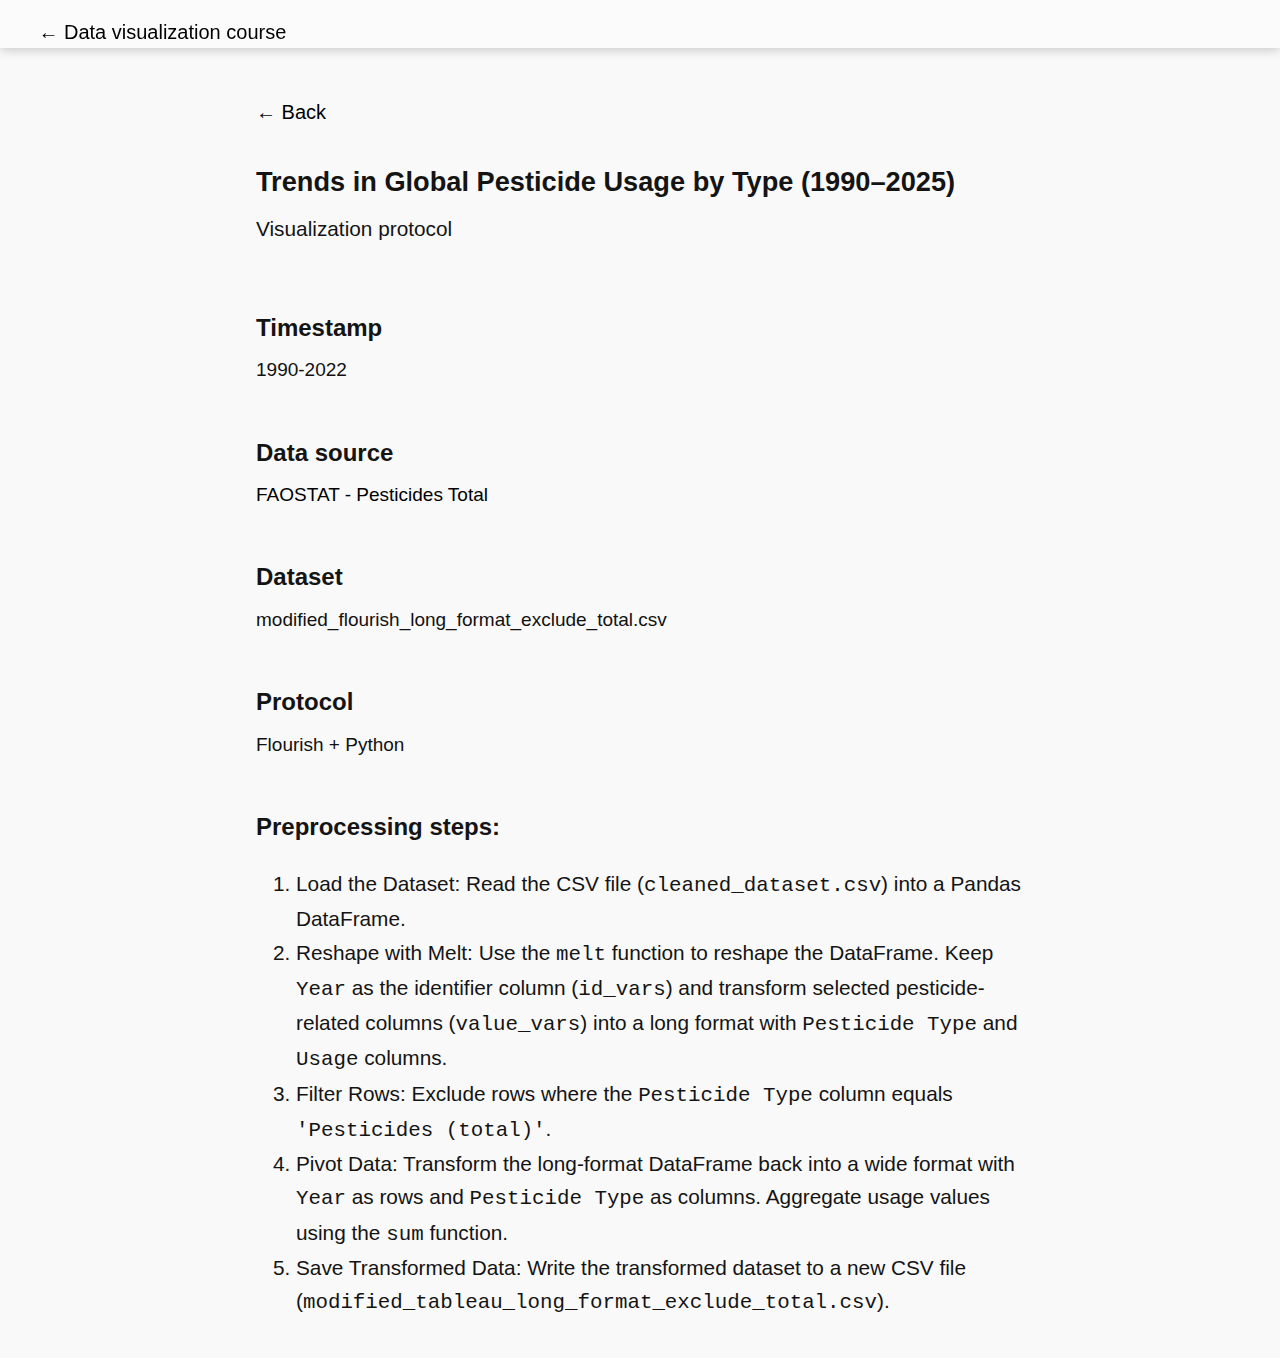
<file: assets/dataviz/protocols/01/index.html>
<!DOCTYPE html>
<html>
	<head>
		<meta charset="utf-8">
		<title>Page title | Data visualization course</title>
		<meta name="description" content="Project description">
		<meta name="author" content="Authors' name and surname">
		<meta name="viewport" content="width=device-width, initial-scale=1">
		<!-- allow webpage to be run in full-screen mode -->
		<meta name="mobile-web-app-capable" content="yes">
		<meta name="apple-mobile-web-app-capable" content="yes">
		<!-- set nav bar color -->
		<meta name="theme-color" content="black"> <!-- Chrome, Firefox OS and Opera -->
		<meta name="msapplication-navbutton-color" content="black"> <!-- Windows Phone -->
		<meta name="apple-mobile-web-app-status-bar-style" content="black"> <!-- iOS Safari -->
		<link type="text/css" rel="stylesheet" href="../../../style/style.css">
	</head>
	<body>
		<div id="topbar">
			<nav>
				<div class="go_home">
					<a href="../../../../" title="Go back home">
						<span>
							←
						</span>
						<span>
							Data visualization course
						</span>
					</a>
				</div>
			</nav>
		</div>
		<main style="width: 100%;">
			<header class="protocol">
				<span>
					<a href="../../../../index.html#protocol-section1" title="Go back">← Back
					</a>
				</span>
				<h1>
					Trends in Global Pesticide Usage by Type (1990–2025)
				</h1>
				<h2>
					Visualization protocol
				</h2>
			</header>
			<article>
				<section>
					<h4>Timestamp</h4>
					<p>1990-2022</p><br/>
					
					<h4>Data source</h4>
					<p><a href="https://www.fao.org/faostat/en/#data/RP">FAOSTAT - Pesticides Total</a></p><br/>

					<h4>Dataset</h4>
					<p>modified_flourish_long_format_exclude_total.csv</p><br/>
				
					<h4>Protocol</h4>
					<p>Flourish + Python</p><br/>

					<h4>Preprocessing steps:</h4>
					<ol style="font-size: 1.3rem;">
						<li>Load the Dataset: Read the CSV file (<code>cleaned_dataset.csv</code>) into a Pandas DataFrame.</li>
						<li>Reshape with Melt: Use the <code>melt</code> function to reshape the DataFrame. Keep <code>Year</code> as the identifier column (<code>id_vars</code>) and transform selected pesticide-related columns (<code>value_vars</code>) into a long format with <code>Pesticide Type</code> and <code>Usage</code> columns.</li>
						<li>Filter Rows: Exclude rows where the <code>Pesticide Type</code> column equals <code>'Pesticides (total)'</code>.</li>
						<li>Pivot Data: Transform the long-format DataFrame back into a wide format with <code>Year</code> as rows and <code>Pesticide Type</code> as columns. Aggregate usage values using the <code>sum</code> function.</li>
						<li>Save Transformed Data: Write the transformed dataset to a new CSV file (<code>modified_tableau_long_format_exclude_total.csv</code>).</li>
					</ol>
				</section>
			</article>
		</main>
	</body>
</html>
</file>
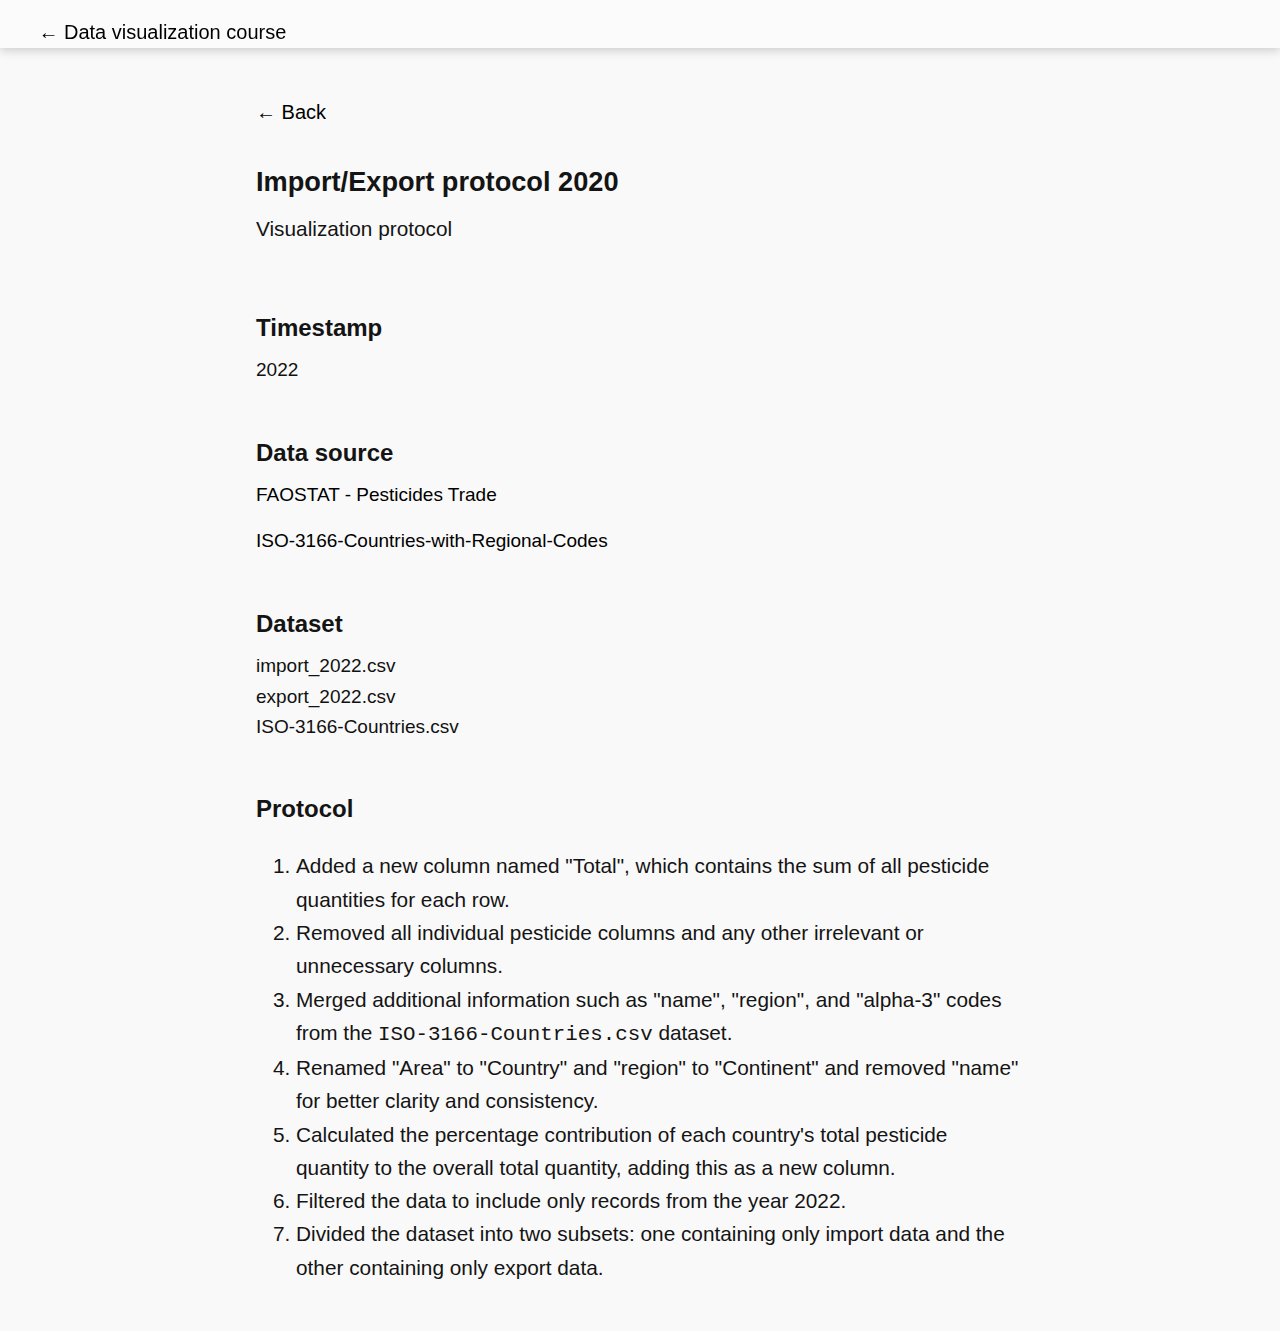
<file: assets/dataviz/protocols/02/index.html>
<!DOCTYPE html>
<html>
	<head>
		<meta charset="utf-8">
		<title>Page title | Data visualization course</title>
		<meta name="description" content="Project description">
		<meta name="author" content="Authors' name and surname">
		<meta name="viewport" content="width=device-width, initial-scale=1">
		<!-- allow webpage to be run in full-screen mode -->
		<meta name="mobile-web-app-capable" content="yes">
		<meta name="apple-mobile-web-app-capable" content="yes">
		<!-- set nav bar color -->
		<meta name="theme-color" content="black"> <!-- Chrome, Firefox OS and Opera -->
		<meta name="msapplication-navbutton-color" content="black"> <!-- Windows Phone -->
		<meta name="apple-mobile-web-app-status-bar-style" content="black"> <!-- iOS Safari -->
		<link type="text/css" rel="stylesheet" href="../../../style/style.css">
	</head>
	<body>
		<div id="topbar">
			<nav>
				<div class="go_home">
					<a href="../../../../" title="Go back home">
						<span>
							←
						</span>
						<span>
							Data visualization course
						</span>
					</a>
				</div>
			</nav>
		</div>
		<main style="width: 100%;">
			<header class="protocol">
				<span>
					<a href="../../../../index.html#protocol-section2" title="Go back">← Back
					</a>
				</span>
				<h1>
					Import/Export protocol 2020
				</h1>
				<h2>
					Visualization protocol
				</h2>
			</header>
			<article>
				<section>
					<h4>Timestamp</h4>
					<p>2022</p><br/>
					
					<h4>Data source</h4>
					<p><a href="https://www.fao.org/faostat/en/#data/RT">FAOSTAT - Pesticides Trade</a></p>
					<p><a href="https://github.com/lukes/ISO-3166-Countries-with-Regional-Codes/blob/master/all/all.csv">ISO-3166-Countries-with-Regional-Codes</a></p><br/>

					<h4>Dataset</h4>
					<p>
						import_2022.csv<br/>
						export_2022.csv<br/>
						ISO-3166-Countries.csv
					</p><br/>
				
					<h4>Protocol</h4>
					<ol style="font-size: 1.3rem;">
						<li>Added a new column named "Total", which contains the sum of all pesticide quantities for each row.</li>
						<li>Removed all individual pesticide columns and any other irrelevant or unnecessary columns.</li>
						<li>Merged additional information such as "name", "region", and "alpha-3" codes from the <code>ISO-3166-Countries.csv</code> dataset.</li>
						<li>Renamed "Area" to "Country" and "region" to "Continent" and removed "name" for better clarity and consistency.</li>
						<li>Calculated the percentage contribution of each country's total pesticide quantity to the overall total quantity, adding this as a new column.</li>
						<li>Filtered the data to include only records from the year 2022.</li>
						<li>Divided the dataset into two subsets: one containing only import data and the other containing only export data.</li>
					</ol>
				</section>
			</article>
		</main>
	</body>
</html>
</file>
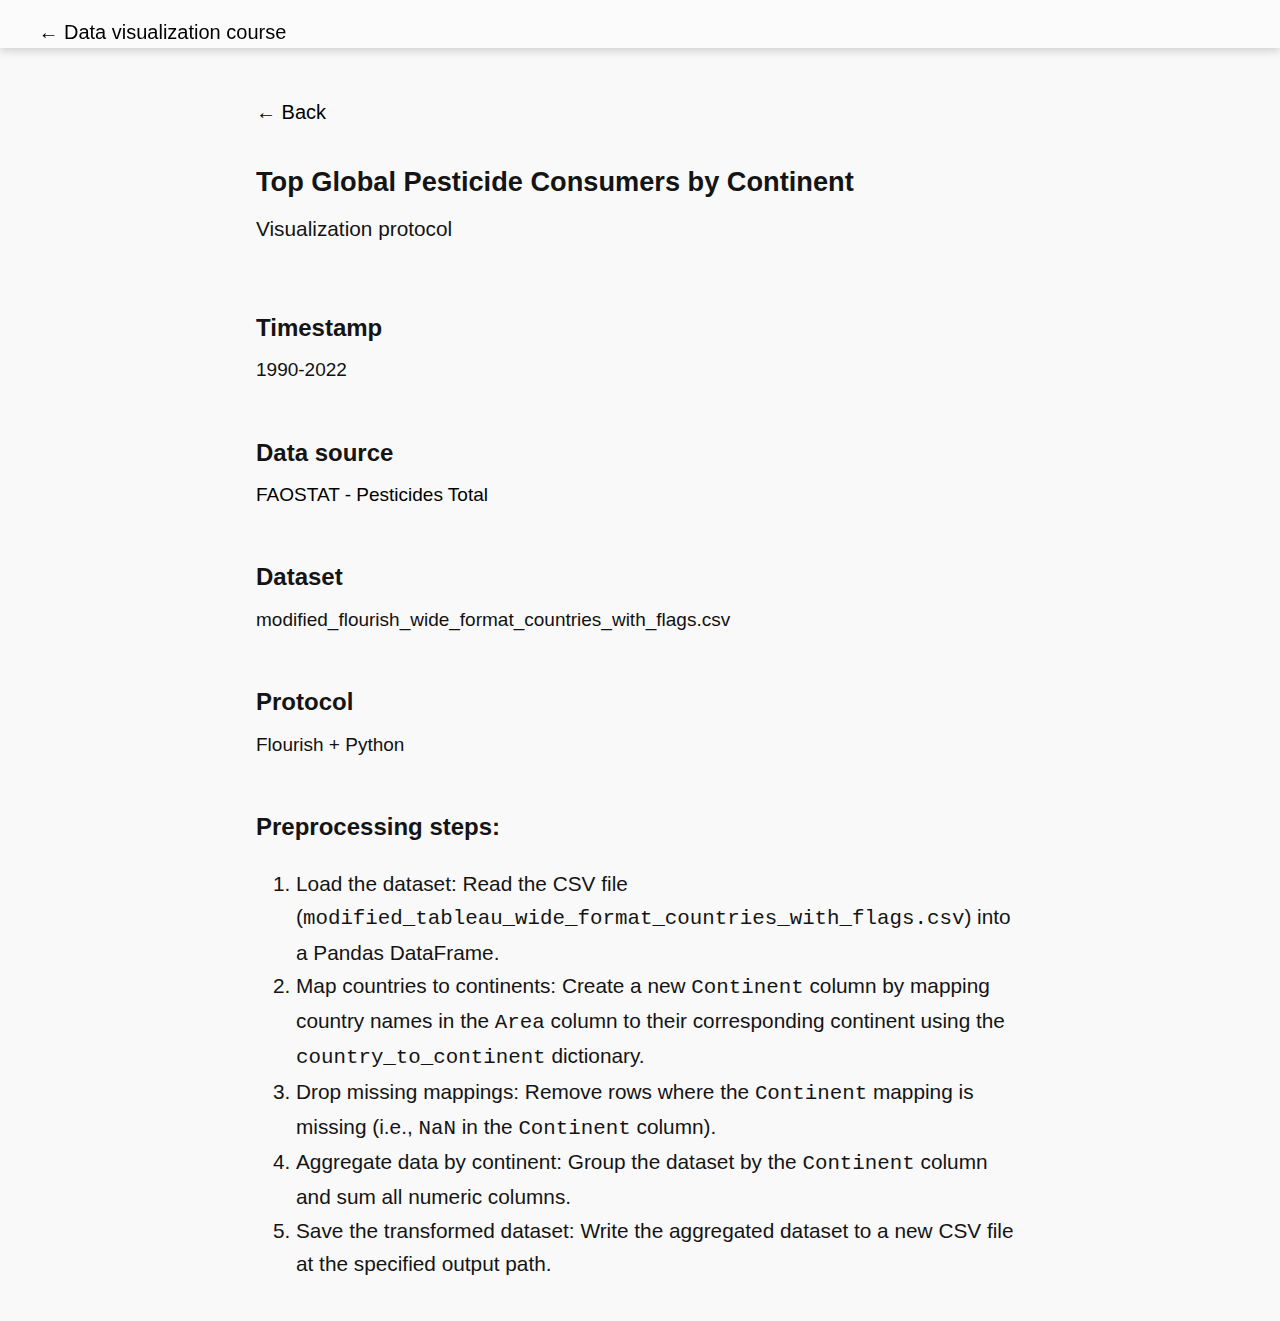
<file: assets/dataviz/protocols/03/index.html>
<!DOCTYPE html>
<html>
	<head>
		<meta charset="utf-8">
		<title>Page title | Data visualization course</title>
		<meta name="description" content="Project description">
		<meta name="author" content="Authors' name and surname">
		<meta name="viewport" content="width=device-width, initial-scale=1">
		<!-- allow webpage to be run in full-screen mode -->
		<meta name="mobile-web-app-capable" content="yes">
		<meta name="apple-mobile-web-app-capable" content="yes">
		<!-- set nav bar color -->
		<meta name="theme-color" content="black"> <!-- Chrome, Firefox OS and Opera -->
		<meta name="msapplication-navbutton-color" content="black"> <!-- Windows Phone -->
		<meta name="apple-mobile-web-app-status-bar-style" content="black"> <!-- iOS Safari -->
		<link type="text/css" rel="stylesheet" href="../../../style/style.css">
	</head>
	<body>
		<div id="topbar">
			<nav>
				<div class="go_home">
					<a href="../../../../" title="Go back home">
						<span>
							←
						</span>
						<span>
							Data visualization course
						</span>
					</a>
				</div>
			</nav>
		</div>
		<main style="width: 100%;">
			<header class="protocol">
				<span>
					<a href="../../../../index.html#protocol-section3" title="Go back">← Back
					</a>
				</span>
				<h1>
					Top Global Pesticide Consumers by Continent
				</h1>
				<h2>
					Visualization protocol
				</h2>
			</header>
			<article>
				<section>
					<h4>Timestamp</h4>
					<p>1990-2022</p><br/>
					
					<h4>Data source</h4>
					<p><a href="https://www.fao.org/faostat/en/#data/RP">FAOSTAT - Pesticides Total</a></p><br/>

					<h4>Dataset</h4>
					<p>modified_flourish_wide_format_countries_with_flags.csv</p><br/>
				
					<h4>Protocol</h4>
					<p>Flourish + Python</p><br/>

					<h4>Preprocessing steps:</h4>
					<ol style="font-size: 1.3rem;">
						<li>Load the dataset: Read the CSV file (<code>modified_tableau_wide_format_countries_with_flags.csv</code>) into a Pandas DataFrame.</li>
						<li>Map countries to continents: Create a new <code>Continent</code> column by mapping country names in the <code>Area</code> column to their corresponding continent using the <code>country_to_continent</code> dictionary.</li>
						<li>Drop missing mappings: Remove rows where the <code>Continent</code> mapping is missing (i.e., <code>NaN</code> in the <code>Continent</code> column).</li>
						<li>Aggregate data by continent: Group the dataset by the <code>Continent</code> column and sum all numeric columns.</li>
						<li>Save the transformed dataset: Write the aggregated dataset to a new CSV file at the specified output path.</li>
					</ol>
				</section>
			</article>
		</main>
	</body>
</html>
</file>
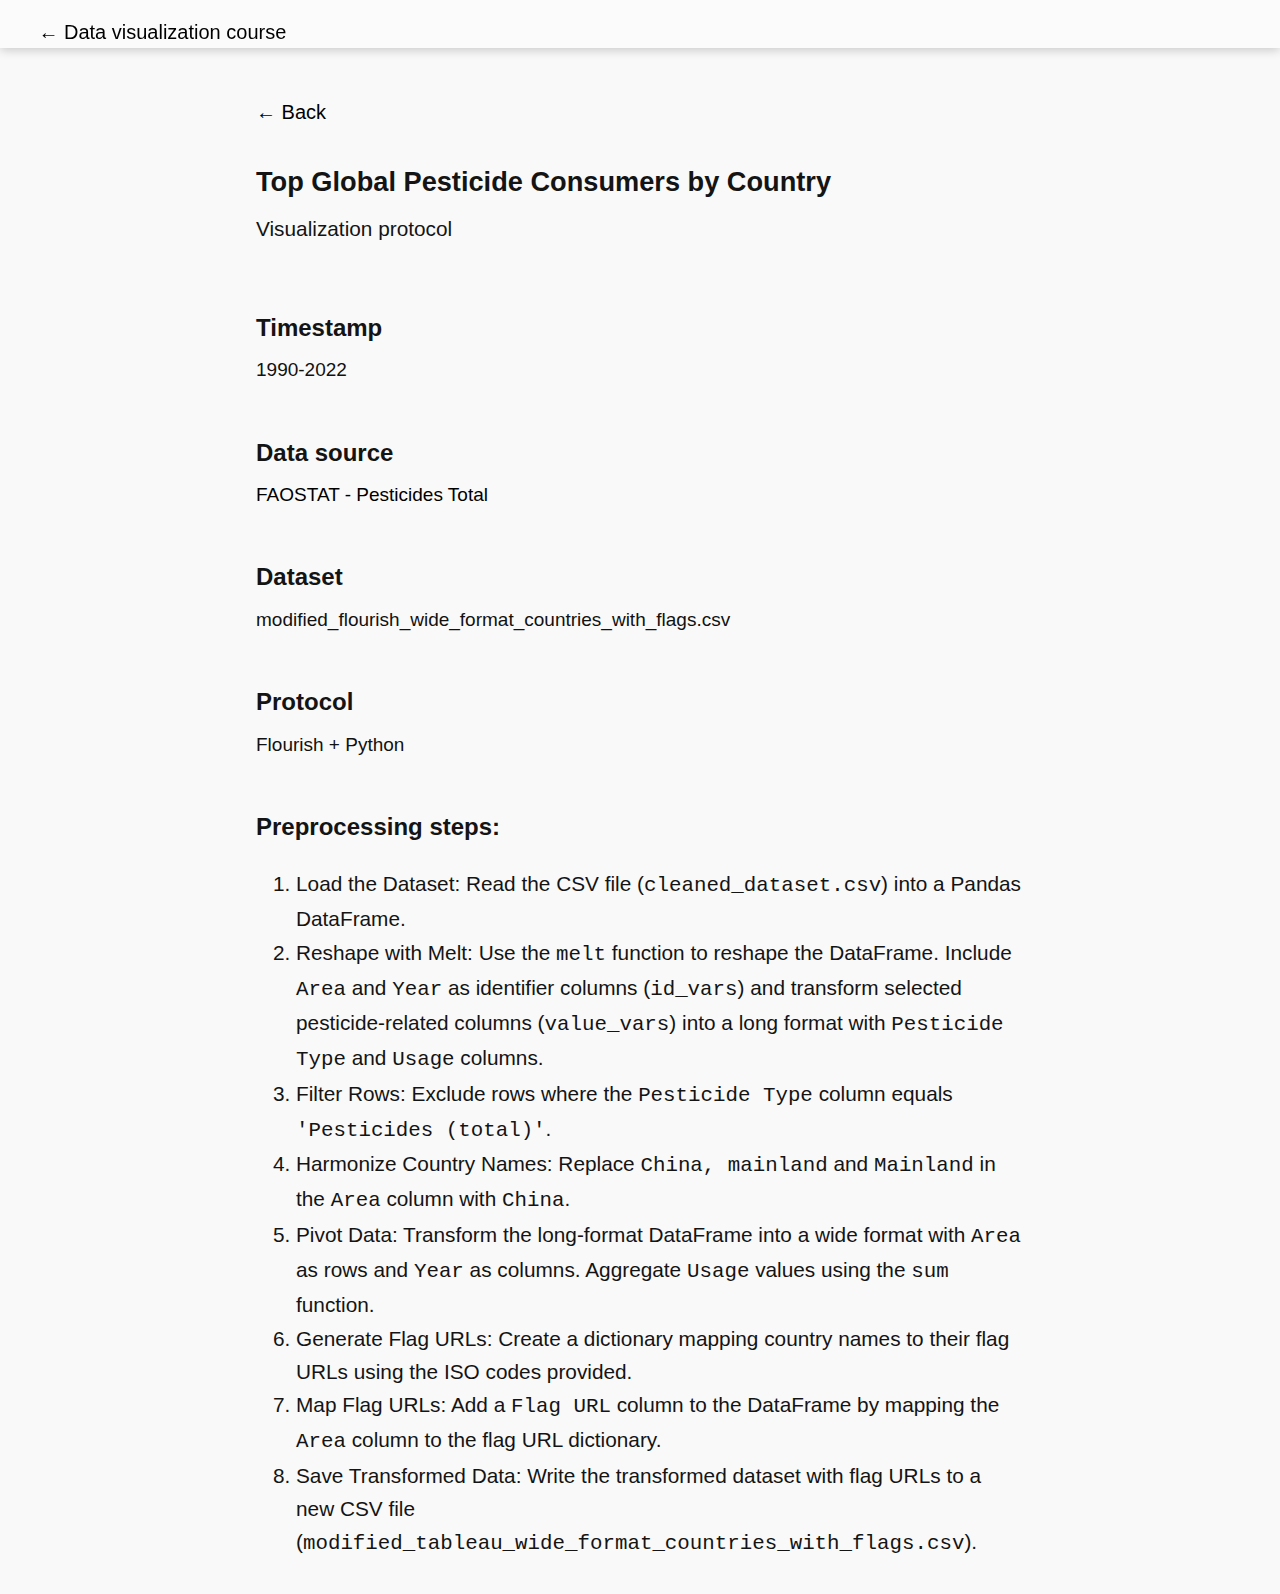
<file: assets/dataviz/protocols/04/index.html>
<!DOCTYPE html>
<html>
	<head>
		<meta charset="utf-8">
		<title>Page title | Data visualization course</title>
		<meta name="description" content="Project description">
		<meta name="author" content="Authors' name and surname">
		<meta name="viewport" content="width=device-width, initial-scale=1">
		<!-- allow webpage to be run in full-screen mode -->
		<meta name="mobile-web-app-capable" content="yes">
		<meta name="apple-mobile-web-app-capable" content="yes">
		<!-- set nav bar color -->
		<meta name="theme-color" content="black"> <!-- Chrome, Firefox OS and Opera -->
		<meta name="msapplication-navbutton-color" content="black"> <!-- Windows Phone -->
		<meta name="apple-mobile-web-app-status-bar-style" content="black"> <!-- iOS Safari -->
		<link type="text/css" rel="stylesheet" href="../../../style/style.css">
	</head>
	<body>
		<div id="topbar">
			<nav>
				<div class="go_home">
					<a href="../../../../" title="Go back home">
						<span>
							←
						</span>
						<span>
							Data visualization course
						</span>
					</a>
				</div>
			</nav>
		</div>
		<main style="width: 100%;">
			<header class="protocol">
				<span>
					<a href="../../../../index.html#protocol-section4" title="Go back">← Back
					</a>
				</span>
				<h1>
					Top Global Pesticide Consumers by Country
				</h1>
				<h2>
					Visualization protocol
				</h2>
			</header>
			<article>
				<section>
					<h4>Timestamp</h4>
					<p>1990-2022</p><br/>
					
					<h4>Data source</h4>
					<p><a href="https://www.fao.org/faostat/en/#data/RP">FAOSTAT - Pesticides Total</a></p><br/>

					<h4>Dataset</h4>
					<p>modified_flourish_wide_format_countries_with_flags.csv</p><br/>
				
					<h4>Protocol</h4>
					<p>Flourish + Python</p><br/>

					<h4>Preprocessing steps:</h4>
					<ol style="font-size: 1.3rem;">
						<li>Load the Dataset: Read the CSV file (<code>cleaned_dataset.csv</code>) into a Pandas DataFrame.</li>
						<li>Reshape with Melt: Use the <code>melt</code> function to reshape the DataFrame. Include <code>Area</code> and <code>Year</code> as identifier columns (<code>id_vars</code>) and transform selected pesticide-related columns (<code>value_vars</code>) into a long format with <code>Pesticide Type</code> and <code>Usage</code> columns.</li>
						<li>Filter Rows: Exclude rows where the <code>Pesticide Type</code> column equals <code>'Pesticides (total)'</code>.</li>
						<li>Harmonize Country Names: Replace <code>China, mainland</code> and <code>Mainland</code> in the <code>Area</code> column with <code>China</code>.</li>
						<li>Pivot Data: Transform the long-format DataFrame into a wide format with <code>Area</code> as rows and <code>Year</code> as columns. Aggregate <code>Usage</code> values using the <code>sum</code> function.</li>
						<li>Generate Flag URLs: Create a dictionary mapping country names to their flag URLs using the ISO codes provided.</li>
						<li>Map Flag URLs: Add a <code>Flag URL</code> column to the DataFrame by mapping the <code>Area</code> column to the flag URL dictionary.</li>
						<li>Save Transformed Data: Write the transformed dataset with flag URLs to a new CSV file (<code>modified_tableau_wide_format_countries_with_flags.csv</code>).</li>
					</ol>
				</section>
			</article>
		</main>
	</body>
</html>
</file>
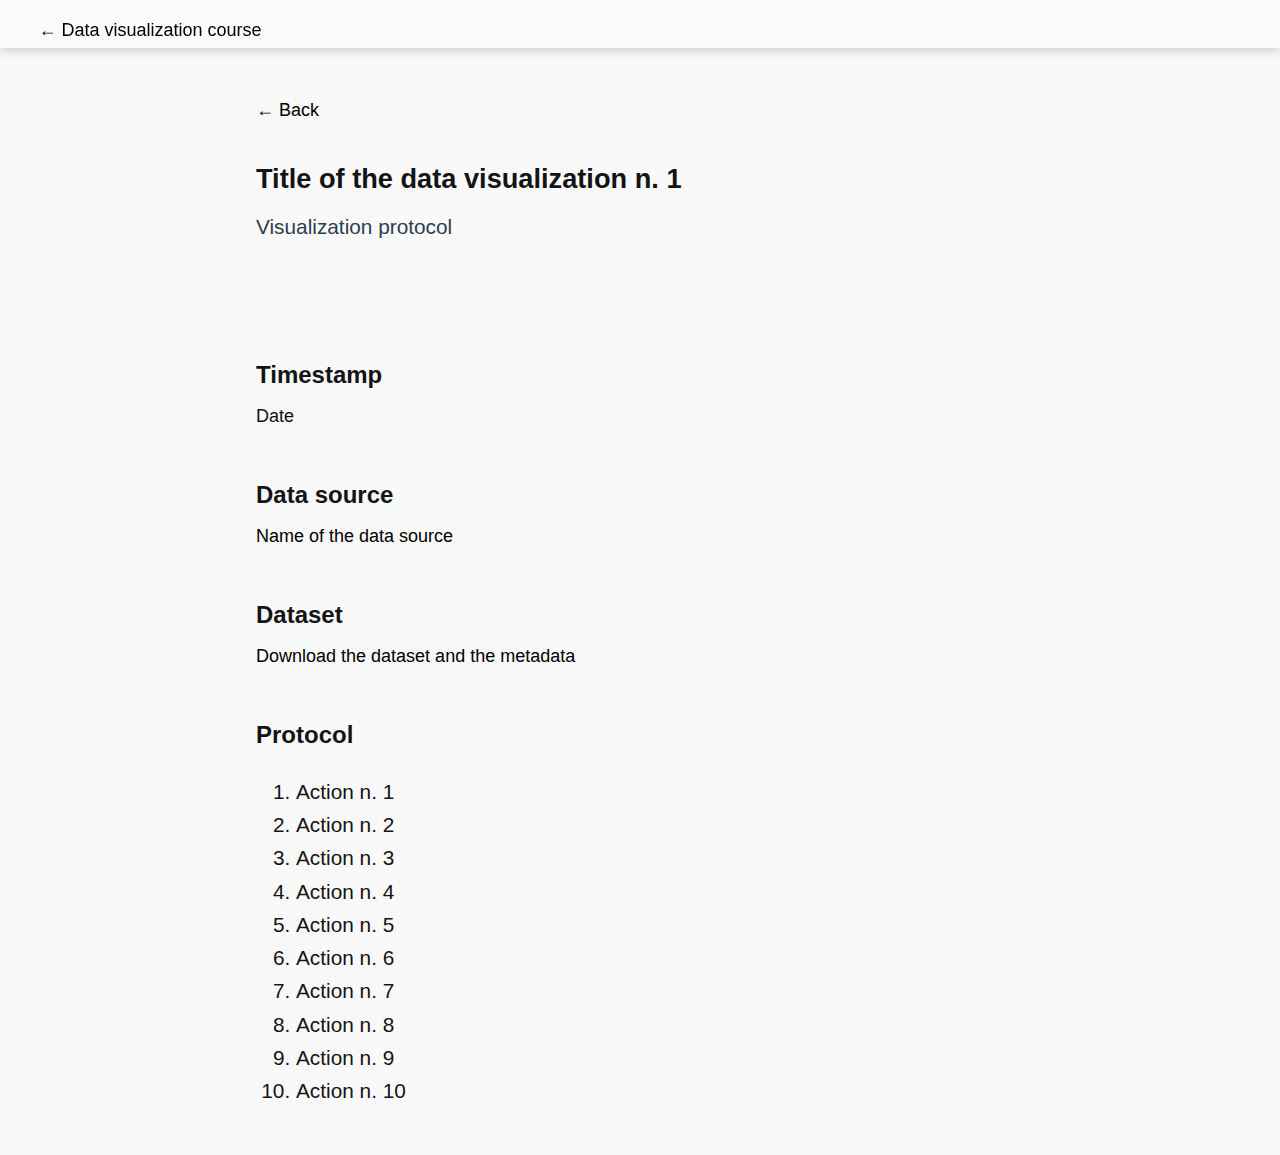
<file: template/assets/dataviz/protocols/01/index.html>
<!DOCTYPE html>
<html>
	<head>
		<meta charset="utf-8">
		<title>Page title | Data visualization course</title>
		<meta name="description"content="Project description">
		<meta name="author" content="Authors' name and ssurname">
		<meta name="viewport" content="width=device-width, initial-scale=1">
		<!-- allow webpage to be run in full-screen mode -->
		<meta name="mobile-web-app-capable" content="yes">
		<meta name="apple-mobile-web-app-capable" content="yes">
		<!-- set nav bar color -->
		<meta name="theme-color" content="black"> <!-- Chrome, Firefox OS and Opera -->
		<meta name="msapplication-navbutton-color" content="black"> <!-- Windows Phone -->
		<meta name="apple-mobile-web-app-status-bar-style" content="black"> <!-- iOS Safari -->
		<link type="text/css" rel="stylesheet" href="../../../style/style.css">	
	</head>
	<body>
		<div id="topbar">
			<nav>
				<div class="go_home">
					<a href="../../../../" title="Go back home">
						<span>
							←
						</span>
						<span>
							Data visualization course
						</span>
					</a>
				</div>
			</nav>
		</div>
		<main style="width: 100%;">
			<header class="protocol">
				<span>
					<a href="../../../../" title="Go back">
						← Back
					</a>
				</span>
				<h1>
					Title of the data visualization n. 1
				</h1>
				<h2>
					Visualization protocol
				</h2>
			</header>
			<article>
				<section>
					<h4>Timestamp</h4>
					<p>Date</p><br/>
					
					<h4>Data source</h4>
					<p><a href="https://github.com/CSSEGISandData/COVID-19/blob/master/csse_covid_19_data/csse_covid_19_time_series/time_series_covid19_deaths_global.csv">Name of the data source</a></p><br/>

					<h4>Dataset</h4>
					<p>
						<a href="../../dataset+metadata.zip">Download the dataset and the metadata</a>
					</p><br/>
				
					<h4>Protocol</h4>
					<ol style="font-size: 1.3rem;">
						<li>Action n. 1</li>
						<li>Action n. 2</li>
						<li>Action n. 3</li>
						<li>Action n. 4</li>
						<li>Action n. 5</li>
						<li>Action n. 6</li>
						<li>Action n. 7</li>
						<li>Action n. 8</li>
						<li>Action n. 9</li>
						<li>Action n. 10</li>
					</ol>
					
				</section>
			</article>
		</main>
	</body>
</html>
</file>
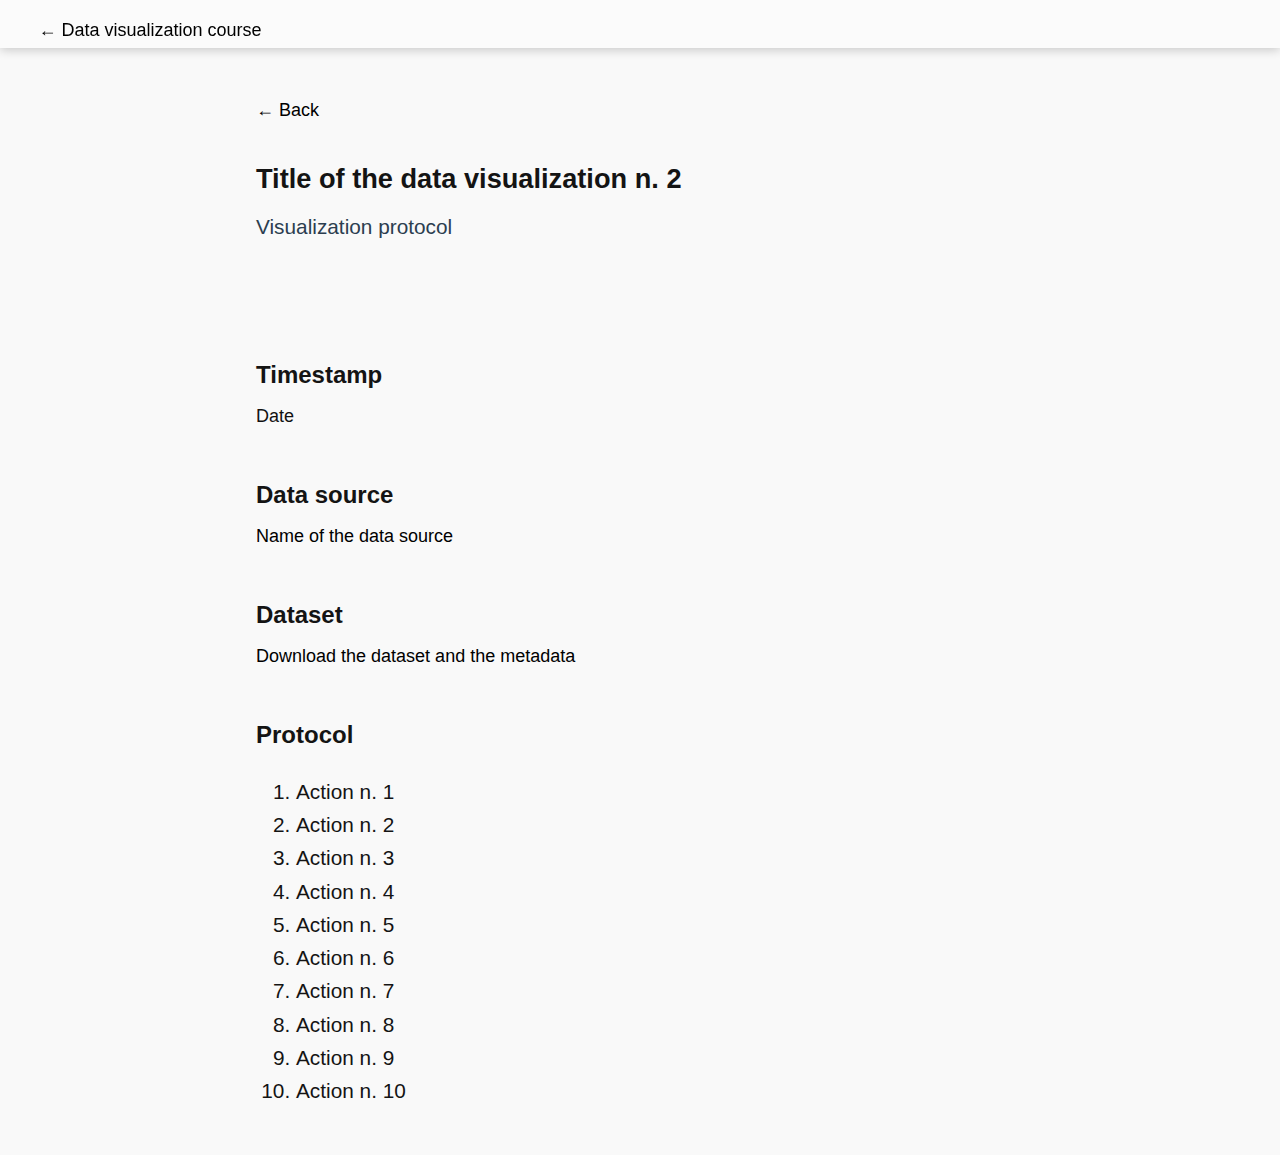
<file: template/assets/dataviz/protocols/02/index.html>
<!DOCTYPE html>
<html>
	<head>
		<meta charset="utf-8">
		<title>Page title | Data visualization course</title>
		<meta name="description"content="Project description">
		<meta name="author" content="Authors' name and ssurname">
		<meta name="viewport" content="width=device-width, initial-scale=1">
		<!-- allow webpage to be run in full-screen mode -->
		<meta name="mobile-web-app-capable" content="yes">
		<meta name="apple-mobile-web-app-capable" content="yes">
		<!-- set nav bar color -->
		<meta name="theme-color" content="black"> <!-- Chrome, Firefox OS and Opera -->
		<meta name="msapplication-navbutton-color" content="black"> <!-- Windows Phone -->
		<meta name="apple-mobile-web-app-status-bar-style" content="black"> <!-- iOS Safari -->
		<link type="text/css" rel="stylesheet" href="../../../style/style.css">	
	</head>
	<body>
		<div id="topbar">
			<nav>
				<div class="go_home">
					<a href="../../../../" title="Go back home">
						<span>
							←
						</span>
						<span>
							Data visualization course
						</span>
					</a>
				</div>
			</nav>
		</div>
		<main style="width: 100%;">
			<header class="protocol">
				<span>
					<a href="../../../../" title="Go back">
						← Back
					</a>
				</span>
				<h1>
					Title of the data visualization n. 2
				</h1>
				<h2>
					Visualization protocol
				</h2>
			</header>
			<article>
				<section>
					<h4>Timestamp</h4>
					<p>Date</p><br/>
					
					<h4>Data source</h4>
					<p><a href="https://github.com/CSSEGISandData/COVID-19/blob/master/csse_covid_19_data/csse_covid_19_time_series/time_series_covid19_deaths_global.csv">Name of the data source</a></p><br/>

					<h4>Dataset</h4>
					<p>
						<a href="../../dataset+metadata.zip">Download the dataset and the metadata</a>
					</p><br/>
					
					<h4>Protocol</h4>
					<ol style="font-size: 1.3rem;">
						<li>Action n. 1</li>
						<li>Action n. 2</li>
						<li>Action n. 3</li>
						<li>Action n. 4</li>
						<li>Action n. 5</li>
						<li>Action n. 6</li>
						<li>Action n. 7</li>
						<li>Action n. 8</li>
						<li>Action n. 9</li>
						<li>Action n. 10</li>
					</ol>
					
				</section>
			</article>
		</main>
	</body>
</html>
</file>
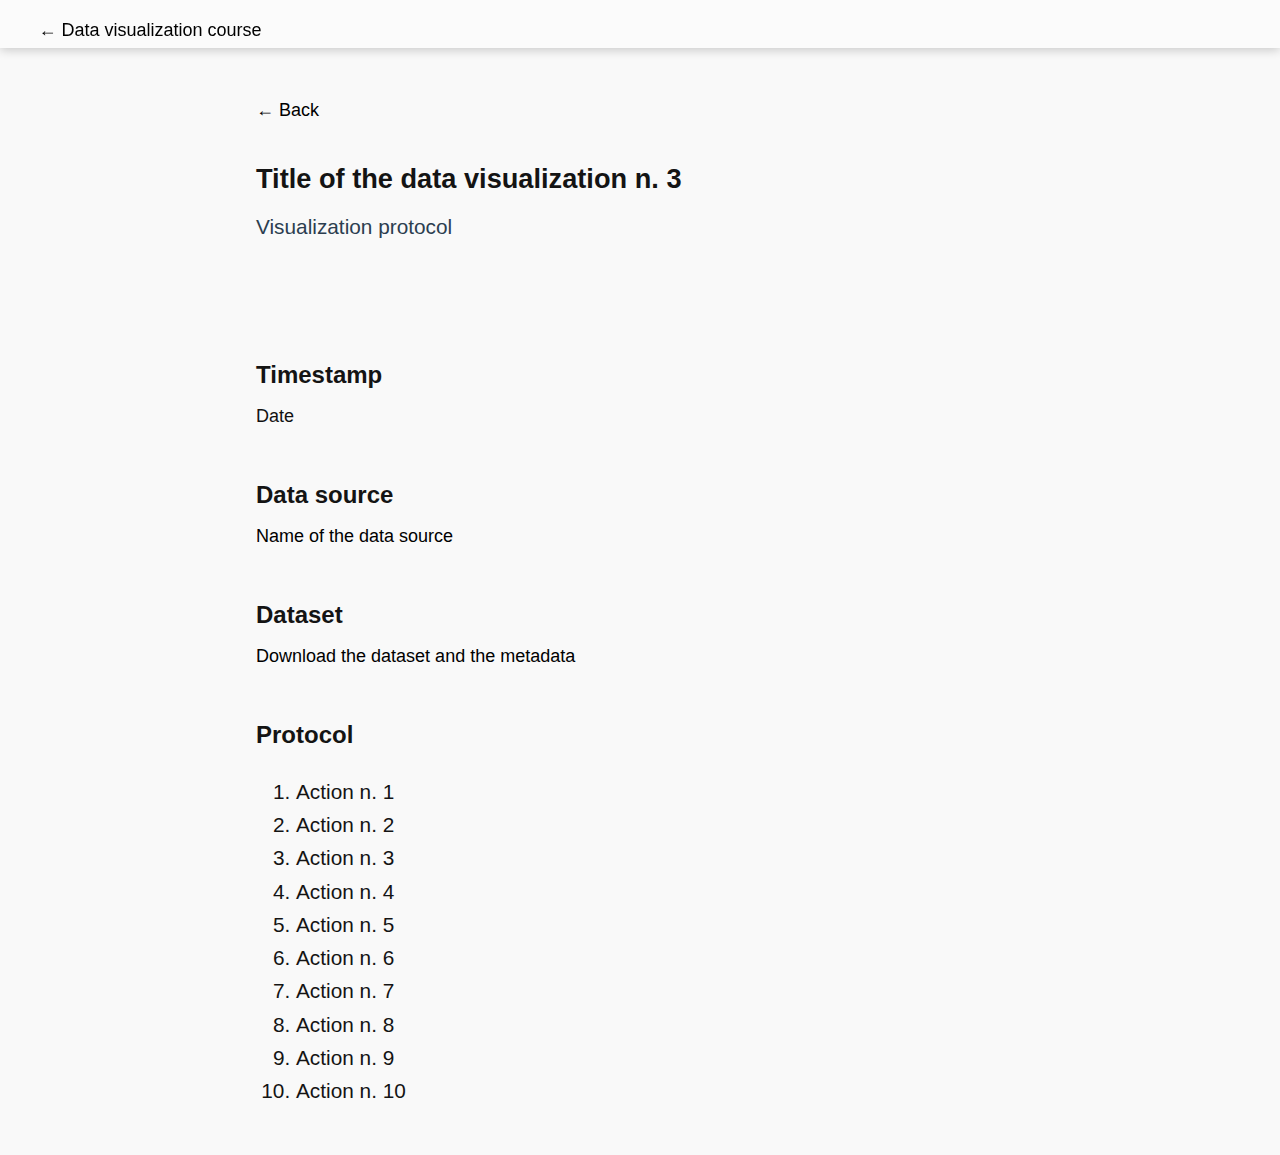
<file: template/assets/dataviz/protocols/03/index.html>
<!DOCTYPE html>
<html>
	<head>
		<meta charset="utf-8">
		<title>Page title | Data visualization course</title>
		<meta name="description"content="Project description">
		<meta name="author" content="Authors' name and ssurname">
		<meta name="viewport" content="width=device-width, initial-scale=1">
		<!-- allow webpage to be run in full-screen mode -->
		<meta name="mobile-web-app-capable" content="yes">
		<meta name="apple-mobile-web-app-capable" content="yes">
		<!-- set nav bar color -->
		<meta name="theme-color" content="black"> <!-- Chrome, Firefox OS and Opera -->
		<meta name="msapplication-navbutton-color" content="black"> <!-- Windows Phone -->
		<meta name="apple-mobile-web-app-status-bar-style" content="black"> <!-- iOS Safari -->
		<link type="text/css" rel="stylesheet" href="../../../style/style.css">	
	</head>
	<body>
		<div id="topbar">
			<nav>
				<div class="go_home">
					<a href="../../../../" title="Go back home">
						<span>
							←
						</span>
						<span>
							Data visualization course
						</span>
					</a>
				</div>
			</nav>
		</div>
		<main style="width: 100%;">
			<header class="protocol">
				<span>
					<a href="../../../../" title="Go back">
						← Back
					</a>
				</span>
				<h1>
					Title of the data visualization n. 3
				</h1>
				<h2>
					Visualization protocol
				</h2>
			</header>
			<article>
				<section>
					<h4>Timestamp</h4>
					<p>Date</p><br/>
					
					<h4>Data source</h4>
					<p><a href="https://github.com/CSSEGISandData/COVID-19/blob/master/csse_covid_19_data/csse_covid_19_time_series/time_series_covid19_deaths_global.csv">Name of the data source</a></p><br/>

					<h4>Dataset</h4>
					<p>
						<a href="../../dataset+metadata.zip">Download the dataset and the metadata</a>
					</p><br/>
					
					<h4>Protocol</h4>
					<ol style="font-size: 1.3rem;">
						<li>Action n. 1</li>
						<li>Action n. 2</li>
						<li>Action n. 3</li>
						<li>Action n. 4</li>
						<li>Action n. 5</li>
						<li>Action n. 6</li>
						<li>Action n. 7</li>
						<li>Action n. 8</li>
						<li>Action n. 9</li>
						<li>Action n. 10</li>
					</ol>
					
				</section>
			</article>
		</main>
	</body>
</html>
</file>
<file: assets/style/style.css>
html {
	box-sizing: border-box;
}
*, *:before, *:after {
	box-sizing: inherit;
}
body {
	font-family: Arial, sans-serif;
	font-size: 20px; /* Dimensione di default leggibile */
	line-height: 1.6; /* Spaziatura tra le righe per migliorare la leggibilità */
	color: #141414; /* Un colore grigio scuro per il testo */
	background-color: #f9f9f9; /* Sfondo chiaro per contrasto */
	margin: 0; /* Elimina margini predefiniti */
	padding: 0; /* Elimina padding predefiniti */
}
/* ---- overal layout  -----*/
.link {
	margin-left: -1.25em;
}
.link:before {
	display: inline-block;
	width: 1.25em;
	content: "→";
}
hr{
	opacity: 0.2;
	margin:1em 0 1em 0;
}
img{
	max-width: 100%;
	height:  auto;
}
#topbar {
	position: absolute;
	top:  0;
	width: 100%;
	padding: 1rem 3%;
	height: 3rem;
	position: fixed;
	background-color: #fbfbfb;
	color: red;
	box-shadow: 0 2px 10px rgb(0 0 0 / 20%);
	z-index: 999;
}
#topbar nav {
	display: flex;
	justify-content: start;
}
#topbar nav div {
	margin-right: 10px;
}
main{
	margin-top: 3rem;
	position: absolute;
}
header, article, footer section {
	margin: 2rem 20% 0;
}
header {
	margin-top: 3rem;
	margin-bottom: 4rem;
}
.go_home a:hover{
	text-decoration: none;
}
section{
	margin-bottom: 3rem;
}
figure{
	margin: 1rem 0;
}
#icons {
	display: flex;
	justify-content: space-between;
	margin-top: 30px;
}
.protocol h1 {
	font-size: 1.7rem;
	margin-top: 2rem;
}
.protocol h2 {
	font-size: 1.3rem;
}


/* ---- data visualizations -----*/

#dataviz_01 {
	border:  none;
	max-width: 100%;
	height: auto;
}
.container {
	display: flex;
	justify-content: space-between;
	gap: 20px; /* Adjust spacing between the two */
}
.treemap {
	width: 48%; /* Adjust width as needed */
}
/* ---- footer -----*/

footer {
	margin-bottom: 3rem;
	border-top: 1px solid #d0d0d0;
	padding-top: 3rem;
}
footer section {	
	display: flex;
	justify-content: space-between;
}
footer section div{
	width: 45%;
}

/* ---- typography -----*/

h1 {
	font-size: 2.5rem;
	font-weight: bold;
	margin: 0 0 0.5rem;
}
h2 {
	font-size: 2rem;
	font-weight: normal;
	margin: 0 0 1rem;
}
h3 {
	font-size: 1rem;
	font-weight: normal;
	margin: 0 0 1rem;
}
h4 {
	font-size: 1.5rem;
	font-weight: bold;
	margin: 0 0 0.5rem;
}
p{
	font-size: 1.2rem;
	line-height: 1.4;
	margin: 0 0 1rem;
}
.text-style {
	font-size: 1.2rem;
	line-height: 1.4;
	margin: 0 0 1rem;
  }
figcaption{
	font-size: 0.8rem;
}
a{
	text-decoration: none;
	color:black;
}
a:hover{
	text-decoration: underline;
}
ul{
	margin:0;
	padding: 0;
	list-style: none;
}
.author {
	width: 200px;
	display: inline-block;
}
figcaption{
	padding: 0;
}
.no_margin {
    text-align: center;
}
.no_margin figcaption {
	padding: 0;
}
#abstract {
	background-color: #f3f2f2;
	color: #0F6DBF;
	padding: 1rem;
	margin-bottom: 5rem;
}
#abstract p {
	font-style: normal;
	font-weight: normal;
	font-size: 21px;
	line-height: 1.2;
}
.download {
	display: flex; /* Applica Flexbox al contenitore */
	gap: 15em; /* Spazio tra i link */
}

.download a {
	text-decoration: underline;
	color: gray;
	margin-bottom: 4em;
}

.download a:hover {
	color: black;
}

.download-special {
	display: flex; /* Applica Flexbox al contenitore */
	gap: 15em; /* Spazio tra i link */
}

.download-special a {
	text-decoration: underline;
	color: gray;
	margin-bottom: 1.5em;
	margin-top: 1em
}



/* ---- tablet version -----*/

@media only screen and (max-width: 1440px) {
	header, article, footer section {
		margin-left: 20%;
		margin-right: 20%;
	}
}

@media only screen and (max-width: 992px) {
	.author {
		display: block;
	}
	/*li {
		
	}*/
	header, article, footer section {
		margin-left: 5%;
		margin-right: 5%;
	}
	footer section{
		display: block;
	}
	footer section div:nth-child(1) {
		margin-bottom: 3rem;
	}
	.download {
		display: flex;
		justify-content: space-between;
		margin: 1rem 5%;
	}
	.download_small {
		margin: 0;
	}
	.download-special {
		display: flex;
		justify-content: space-between;
		margin: 1rem 5%;
	}
	
	
	figcaption{
		padding: 0%;
	}
	.no_margin figcaption {
		padding: 0;
	}
	footer section div{
		width: 100%;
	}

	/* ---- map -----*/

	#map02{
		width: calc(100% - 180px);
	}
	#sidebar_map02 {
		width: 180px;
	}
	#map04{
		width: calc(100% - 180px);
	}
	#sidebar_map04 {
		width: 180px;
	}

}
/* Contenitore principale */
			/* Stile per il contenitore delle card */
			.cards-container {
				display: flex; /* Abilita Flexbox */
				flex-wrap: wrap; /* Permette di andare a capo */
				justify-content: center; /* Centra le righe */
				align-items: flex-start;
				gap: 20px; /* Spazio tra le card */
				margin: 20px;
			}
			
			/* Stile della card */
			.card {
				width: calc(33.33% - 20px); /* Ogni card occupa 1/3 dello spazio disponibile meno il gap */
				background-color: #ffffff;
				border: 1px solid #ddd;
				border-radius: 8px;
				box-shadow: 0 2px 5px rgba(0, 0, 0, 0.1);
				text-align: center;
				padding: 15px;
				position: relative;
			}
			
			@media (max-width: 768px) {
				.card {
					width: calc(50% - 20px); /* Su schermi piccoli, 2 card per riga */
				}
			}
			
			@media (max-width: 480px) {
				.card {
					width: calc(100% - 20px); /* Su schermi molto piccoli, 1 card per riga */
				}
			}

			/* Nascondere la freccia del <summary> */
			.card details summary {
				list-style: none; /* Rimuove la freccia */
				cursor: pointer;
				font-weight: bold;
				font-size: 20px;
				color: #333;
				text-align: center;
				padding: 10px 0;
			}

			/* Aggiungere centratura verticale */
			.card details summary::marker {
				display: none; /* Nasconde qualsiasi marker del browser */
			}

			.card details {
				text-align: center;
			}

			.card p {
				margin-top: 18px;
				font-size: 20px;
				color: #151515;
			}

			.example {
				font-weight: bold;
				color: #007bff;
			}

			.countries-container {
				display: flex;
				flex-wrap: nowrap;
				gap: 20px;
				justify-content: center;
				padding: 20px;
			}

			/* Card styling */
			.country-card {
				background-color: #ffffff;
				border: 1px solid #ddd;
				border-radius: 8px;
				box-shadow: 0 2px 5px rgba(0, 0, 0, 0.1);
				padding: 15px;
				width: 300px;
				text-align: center;
				transition: transform 0.2s, box-shadow 0.2s;
			}

			.country-card:hover {
				transform: translateY(-5px);
				box-shadow: 0 4px 10px rgba(0, 0, 0, 0.2);
			}

			/* Flag styling */
			.flag {
				width: 40px;
				height: auto;
				margin-bottom: 10px;
			}
			p {
				font-size: 19px;
				line-height: 1.6;
				color: #111111;
			}

			.consumption_details {
				margin-bottom:3em;
			}

			.env {
				margin-top: 3em;
				margin-bottom: 3em;
			}

			.consumption {
				margin-bottom: 3em;
			}

			.space {
				margin-bottom: 2em;
			}
</file>
<file: template/assets/style/style.css>
html {
	box-sizing: border-box;
}
*, *:before, *:after {
	box-sizing: inherit;
}
body {
	font-family: Arial, sans-serif;
	font-size: 18px; /* Dimensione di default leggibile */
	line-height: 1.6; /* Spaziatura tra le righe per migliorare la leggibilità */
	color: #141414; /* Un colore grigio scuro per il testo */
	background-color: #f9f9f9; /* Sfondo chiaro per contrasto */
	margin: 0; /* Elimina margini predefiniti */
	padding: 0; /* Elimina padding predefiniti */
}
/* ---- overal layout  -----*/
.link {
	margin-left: -1.25em;
}
.link:before {
	display: inline-block;
	width: 1.25em;
	content: "→";
}
hr{
	opacity: 0.2;
	margin:1em 0 1em 0;
}
figure{
	margin: 0;
}
img{
	max-width: 100%;
	height:  auto;
}
#topbar {
	position: absolute;
	top:  0;
	width: 100%;
	padding: 1rem 3%;
	height: 3rem;
	position: fixed;
	background-color: #fbfbfb;
	color: red;
	box-shadow: 0 2px 10px rgb(0 0 0 / 20%);
	z-index: 999;
}
#topbar nav {
	display: flex;
	justify-content: start;
}
#topbar nav div {
	margin-right: 10px;
}
main{
	margin-top: 3rem;
	position: absolute;
}
header, article, footer section {
	margin: 2rem 20% 0;
}
header {
	margin-top: 3rem;
	margin-bottom: 7rem;
}
.go_home a:hover{
	text-decoration: none;
}
section{
	margin-bottom: 3rem;
}
figure{
	margin: 1rem 0;
}
#icons {
	display: flex;
	justify-content: space-between;
	margin-top: 30px;
}
.protocol h1 {
	font-size: 1.7rem;
	margin-top: 2rem;
}
.protocol h2 {
	font-size: 1.3rem;
}


/* ---- data visualizations -----*/

#dataviz_01 {
	border:  none;
	max-width: 100%;
	height: auto;
}
.download {
    display: flex;
    justify-content: space-between; /* Pushes links to opposite sides */
    align-items: center; /* Aligns items vertically */
    margin: 2rem 0; /* Adjust spacing as needed */
}

.download_big {
    margin: 2rem 25%; /* Adjust this percentage for larger or smaller spacing */
}

.download_small {
    display: flex;
    justify-content: space-between; /* Keeps links on opposite sides */
    align-items: center; /* Aligns items vertically */
    margin: 2rem 5%; /* Smaller margin for compact designs */
}
.container {
	display: flex;
	justify-content: space-between;
	gap: 20px; /* Adjust spacing between the two */
}
.treemap {
	width: 48%; /* Adjust width as needed */
}
/* ---- footer -----*/

footer {
	margin-bottom: 3rem;
	border-top: 1px solid #d0d0d0;
	padding-top: 3rem;
}
footer section {	
	display: flex;
	justify-content: space-between;
}
footer section div{
	width: 45%;
}

/* ---- typography -----*/

h1 {
	font-size: 2.1rem;
	font-weight: bold;
	margin: 0 0 0.5rem;
}
h2 {
	font-size: 1.7rem;
	font-weight: normal;
	margin: 0 0 1rem;
}
h3 {
	font-size: 1rem;
	font-weight: normal;
	margin: 0 0 1rem;
}
h4 {
	font-size: 1.5rem;
	font-weight: bold;
	margin: 0 0 0.5rem;
}
p{
	font-size: 1.2rem;
	line-height: 1.4;
	margin: 0 0 1rem;
}
.text-style {
	font-size: 1.2rem;
	line-height: 1.4;
	margin: 0 0 1rem;
  }
figcaption{
	font-size: 0.8rem;
}
a{
	text-decoration: none;
	color:black;
}
a:hover{
	text-decoration: underline;
}
ul{
	margin:0;
	padding: 0;
	list-style: none;
}
.author {
	width: 200px;
	display: inline-block;
}
#abstract{
	margin-bottom: 2rem;
}
figcaption{
	padding: 0;
}
.no_margin {
    text-align: center;
}
.no_margin figcaption {
	padding: 0;
}
#abstract {
	background-color: #f3f2f2;
	color: #0F6DBF;
	padding: 1rem;
}
#abstract p {
	font-style: normal;
	font-weight: normal;
	font-size: 1.6rem;
	line-height: 1.2;
}
.download a {
	text-decoration: underline;
	color: gray;
}
.download a:hover {  
	color: black;
}



/* ---- tablet version -----*/

@media only screen and (max-width: 1440px) {
	header, article, footer section {
		margin-left: 20%;
		margin-right: 20%;
	}
}

@media only screen and (max-width: 992px) {
	h1 {
		font-size: 1.9rem;
	}
	h2, #abstract {
		font-size: 1.5rem;
	}
	.author {
		display: block;
	}
	li {
		margin-bottom: 1em;
	}
	header, article, footer section {
		margin-left: 5%;
		margin-right: 5%;
	}
	footer section{
		display: block;
	}
	footer section div:nth-child(1) {
		margin-bottom: 3rem;
	}
	.download {
		display: flex;
		justify-content: space-between;
		margin: 1rem 5%;
	}
	.download_small {
		margin: 0;
	}
	figcaption{
		padding: 0%;
	}
	.no_margin figcaption {
		padding: 0;
	}
	footer section div{
		width: 100%;
	}

	/* ---- map -----*/

	#map02{
		width: calc(100% - 180px);
	}
	#sidebar_map02 {
		width: 180px;
	}
	#map04{
		width: calc(100% - 180px);
	}
	#sidebar_map04 {
		width: 180px;
	}

}
/* Contenitore principale */
			/* Stile per il contenitore delle card */
	.cards-container {
		display: flex;
		flex-wrap: wrap;
		justify-content: center;
		gap: 20px;
		margin: 20px;
	}

			/* Stile della card */
	.card {
		width: 300px;
		background-color: #ffffff;
		border: 1px solid #ddd;
		border-radius: 8px;
		box-shadow: 0 2px 5px rgba(0, 0, 0, 0.1);
		text-align: center;
		padding: 15px;
		position: relative;
	}

	/* Nascondere la freccia del <summary> */
	.card details summary {
		list-style: none; /* Rimuove la freccia */
		cursor: pointer;
		font-weight: bold;
		font-size: 1.2rem;
		color: #333;
		text-align: center;
		padding: 10px 0;
	}

			/* Aggiungere centratura verticale */
			.card details summary::marker {
				display: none; /* Nasconde qualsiasi marker del browser */
			}

			.card details {
				text-align: center;
			}

			.card p {
				margin-top: 18px;
				font-size: 1rem;
				color: #151515;
			}

			.example {
				font-weight: bold;
				color: #007bff;
			}


			/* Media Query per adattare le card su schermi piccoli */
			@media (max-width: 768px) {
				.card {
					flex: 0 1 calc(50% - 20px); /* Due card per riga su schermi più piccoli */
				}
			}

			@media (max-width: 480px) {
				.card {
					flex: 0 1 100%; /* Una card per riga su schermi molto piccoli */
				}
			}
			.countries-container {
				display: flex;
				flex-wrap: wrap;
				gap: 20px;
				justify-content: center;
				padding: 20px;
			}

			/* Card styling */
			.country-card {
				background-color: #ffffff;
				border: 1px solid #ddd;
				border-radius: 8px;
				box-shadow: 0 2px 5px rgba(0, 0, 0, 0.1);
				padding: 15px;
				width: 300px;
				text-align: center;
				transition: transform 0.2s, box-shadow 0.2s;
			}

			.country-card:hover {
				transform: translateY(-5px);
				box-shadow: 0 4px 10px rgba(0, 0, 0, 0.2);
			}

			/* Flag styling */
			.flag {
				width: 40px;
				height: auto;
				margin-bottom: 10px;
			}

			/* Title styling */
			h2 {
				font-size: 1.5rem;
				margin: 10px 0;
				color: #2c3e50;
			}

			p {
				font-size: 18px;
				line-height: 1.6;
				color: #111111;
			}
</file>
